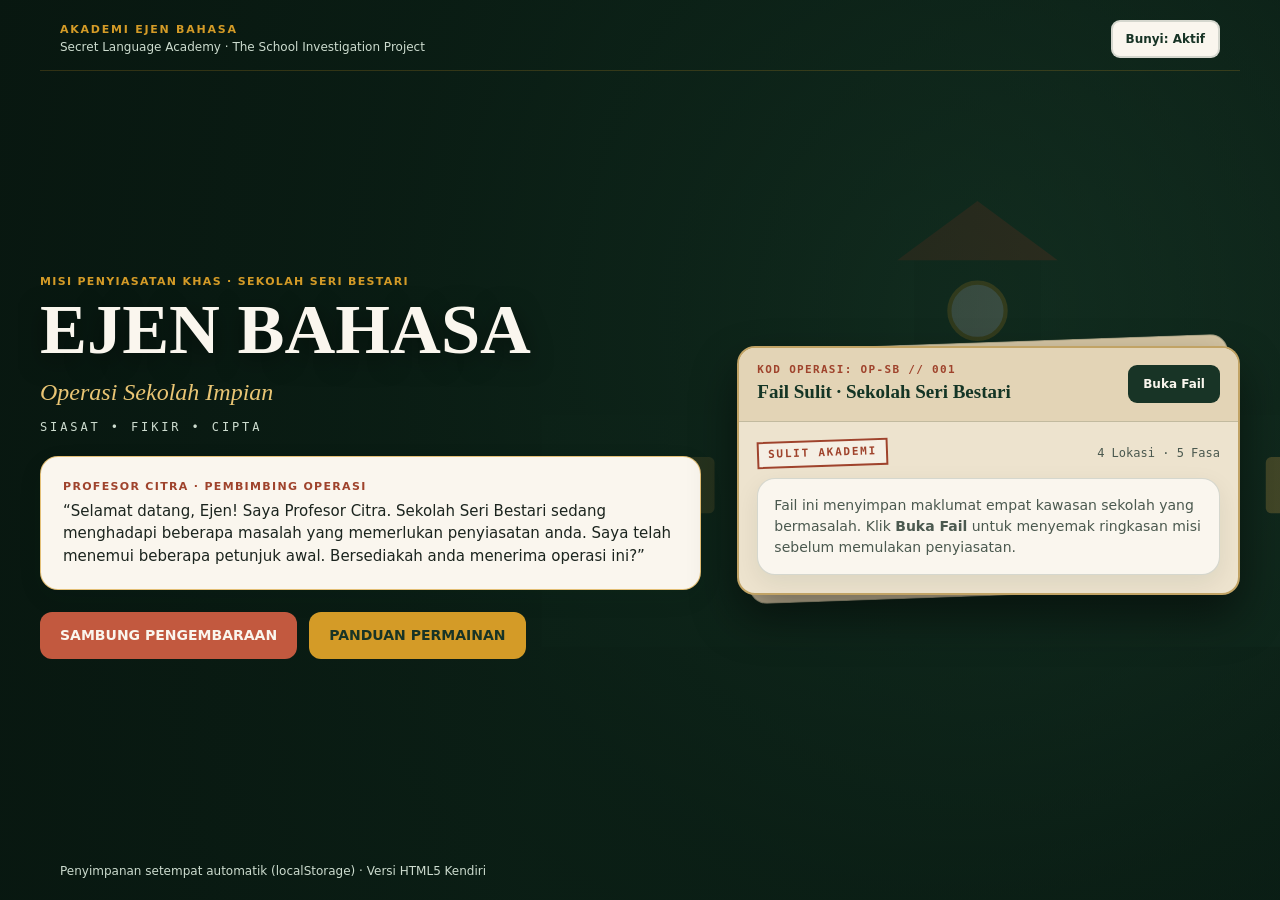
<file: EJEN_BAHASA.html>
<!DOCTYPE html>
<html lang="ms">
<head>
  <meta charset="UTF-8" />
  <meta name="viewport" content="width=device-width, initial-scale=1.0" />
  <title>Ejen Bahasa: Operasi Sekolah Impian</title>
  <style>
    :root {
      --forest-deep: #183426;
      --forest-mid: #234936;
      --forest-soft: #2f5e47;
      --ivory: #faf6ee;
      --cream: #f2ead8;
      --kraft: #e5d8bd;
      --mustard: #d49b27;
      --mustard-deep: #a97612;
      --sage: #6f8f78;
      --sage-light: #cddccf;
      --terracotta: #c2593f;
      --terracotta-deep: #9f432c;
      --ink: #1b241e;
      --ink-muted: #4b594f;
      --line: rgba(24, 52, 38, 0.16);
    }
    * { box-sizing: border-box; }
    html, body {
      margin: 0;
      padding: 0;
      font-family: 'Segoe UI', system-ui, -apple-system, sans-serif;
      color: var(--ink);
      background-color: var(--ivory);
      background-image:
        radial-gradient(rgba(27, 59, 43, 0.04) 1px, transparent 0),
        radial-gradient(rgba(194, 89, 63, 0.03) 1px, transparent 0);
      background-size: 28px 28px;
      background-position: 0 0, 14px 14px;
      line-height: 1.5;
    }
    h1, h2, h3, .font-display {
      font-family: Georgia, 'Times New Roman', serif;
      margin: 0;
    }
    .mono {
      font-family: ui-monospace, SFMono-Regular, Menlo, monospace;
      font-variant-numeric: tabular-nums;
    }
    button, input, textarea, select {
      font: inherit;
    }
    button {
      cursor: pointer;
    }
    button:focus-visible, input:focus-visible, textarea:focus-visible, select:focus-visible {
      outline: 3px solid var(--mustard);
      outline-offset: 2px;
    }
    .hidden { display: none !important; }
    .container { width: 100%; max-width: 1200px; margin: 0 auto; padding: 0 20px; }

    /* Buttons */
    .btn {
      display: inline-flex;
      align-items: center;
      justify-content: center;
      gap: 8px;
      padding: 11px 18px;
      border-radius: 12px;
      border: 2px solid transparent;
      font-weight: 600;
      font-size: 14px;
      text-decoration: none;
      transition: transform 0.12s ease, background-color 0.15s ease;
      white-space: nowrap;
    }
    .btn:active { transform: scale(0.98); }
    .btn-primary { background: var(--terracotta); color: var(--ivory); }
    .btn-primary:hover { background: var(--terracotta-deep); }
    .btn-forest { background: var(--forest-deep); color: var(--ivory); }
    .btn-forest:hover { background: var(--forest-mid); }
    .btn-gold { background: var(--mustard); color: var(--forest-deep); }
    .btn-gold:hover { background: var(--mustard-deep); color: var(--ivory); }
    .btn-outline { background: var(--ivory); color: var(--forest-deep); border-color: var(--line); }
    .btn-outline:hover { background: var(--cream); border-color: var(--forest-deep); }
    .btn-sm { padding: 8px 13px; font-size: 12px; border-radius: 9px; }

    /* Landing */
    .landing-hero {
      min-height: 100vh;
      background: radial-gradient(circle at 75% 35%, #1d4430 0%, #0d2419 52%, #081710 100%);
      color: var(--ivory);
      display: flex;
      flex-direction: column;
      justify-content: space-between;
      padding: 20px 0;
      position: relative;
      overflow: hidden;
    }
    .landing-backdrop-svg {
      position: absolute;
      inset: 0;
      width: 100%;
      height: 100%;
      opacity: 0.42;
      pointer-events: none;
    }
    .landing-scrim {
      position: absolute;
      inset: 0;
      background: linear-gradient(96deg, rgba(8, 23, 16, 0.94) 0%, rgba(10, 29, 20, 0.78) 45%, rgba(8, 23, 16, 0.4) 100%);
      pointer-events: none;
    }
    .landing-grid {
      position: relative;
      z-index: 2;
      display: grid;
      grid-template-columns: 1.25fr 0.95fr;
      gap: 36px;
      align-items: center;
      padding: 28px 0;
    }
    .dossier-stack {
      position: relative;
      padding-top: 8px;
    }
    .dossier-sheet-back {
      position: absolute;
      inset: 4px 8px 0 8px;
      background: #d7c7a5;
      border: 1px solid rgba(24, 52, 38, 0.25);
      border-radius: 18px;
      transform: rotate(-2deg);
    }
    .dossier-cover {
      position: relative;
      background: #ede3ce;
      color: var(--ink);
      border-radius: 18px;
      border: 2px solid rgba(179, 142, 66, 0.75);
      box-shadow: 0 22px 46px rgba(0, 0, 0, 0.48);
      overflow: hidden;
    }
    .stamp-sulit {
      display: inline-block;
      font-family: ui-monospace, monospace;
      font-size: 11px;
      font-weight: 700;
      letter-spacing: 0.16em;
      color: var(--terracotta-deep);
      border: 2px solid var(--terracotta-deep);
      padding: 3px 9px;
      transform: rotate(-2deg);
      background: rgba(250, 246, 238, 0.7);
    }
    @media (max-width: 900px) {
      .landing-grid { grid-template-columns: 1fr; }
    }
    .card {
      background: var(--ivory);
      color: var(--ink);
      border-radius: 18px;
      border: 1px solid var(--line);
      padding: 22px;
      box-shadow: 0 8px 24px rgba(18, 40, 29, 0.08);
    }
    .card-cream {
      background: var(--cream);
      color: var(--ink);
      border-radius: 16px;
      border: 1px solid var(--line);
      padding: 18px;
    }
    .card-forest {
      background: var(--forest-deep);
      color: var(--ivory);
      border-radius: 18px;
      border: 2px solid rgba(212, 155, 39, 0.55);
      padding: 24px;
    }
    .kicker {
      font-size: 11px;
      font-weight: 700;
      text-transform: uppercase;
      letter-spacing: 0.12em;
      color: var(--terracotta-deep);
      margin: 0 0 4px 0;
    }
    .kicker-gold { color: var(--mustard); }

    /* HUD Header */
    .hud-header {
      position: sticky;
      top: 0;
      z-index: 40;
      background: var(--forest-deep);
      color: var(--ivory);
      border-bottom: 2px solid rgba(212, 155, 39, 0.5);
      padding: 10px 0;
    }
    .hud-inner {
      display: flex;
      flex-wrap: wrap;
      align-items: center;
      justify-content: space-between;
      gap: 12px;
    }
    .grid-2 { display: grid; grid-template-columns: repeat(2, minmax(0, 1fr)); gap: 16px; }
    .grid-split { display: grid; grid-template-columns: 1.3fr 0.9fr; gap: 22px; align-items: start; }
    .grid-builder { display: grid; grid-template-columns: 260px 1fr 310px; gap: 18px; align-items: start; }
    @media (max-width: 1024px) {
      .grid-builder { grid-template-columns: 1fr; }
    }
    @media (max-width: 800px) {
      .grid-2, .grid-split { grid-template-columns: 1fr; }
    }

    input[type="text"], textarea, select {
      width: 100%;
      padding: 11px 14px;
      border-radius: 11px;
      border: 2px solid rgba(24, 52, 38, 0.22);
      background: #ffffff;
      color: var(--ink);
      font-size: 14px;
    }
    input[type="text"]:focus, textarea:focus, select:focus {
      border-color: var(--forest-deep);
      outline: none;
    }
    .alert-error {
      padding: 11px 14px;
      border-radius: 11px;
      background: rgba(194, 89, 63, 0.12);
      border: 1px solid var(--terracotta);
      color: var(--terracotta-deep);
      font-size: 13px;
      font-weight: 600;
    }
    .alert-ok {
      padding: 11px 14px;
      border-radius: 11px;
      background: #edf5ef;
      border: 1px solid var(--forest-mid);
      color: var(--forest-mid);
      font-size: 13px;
      font-weight: 600;
    }

    /* Interactive Scene */
    .scene-wrap {
      position: relative;
      width: 100%;
      aspect-ratio: 5 / 3;
      border-radius: 14px;
      overflow: hidden;
      border: 2px solid rgba(24, 52, 38, 0.25);
      background: var(--kraft);
    }
    .hotspot-btn {
      position: absolute;
      transform: translate(-50%, -50%);
      width: 44px;
      height: 44px;
      border-radius: 999px;
      border: 2px solid var(--forest-deep);
      background: rgba(250, 246, 238, 0.92);
      color: var(--forest-deep);
      font-weight: 700;
      font-size: 15px;
      display: flex;
      align-items: center;
      justify-content: center;
      box-shadow: 0 4px 12px rgba(0, 0, 0, 0.2);
    }
    .hotspot-btn.found {
      background: var(--forest-mid);
      color: var(--ivory);
      border-color: var(--mustard);
    }
    .hotspot-btn.spotlight {
      background: var(--terracotta);
      color: var(--ivory);
      border-color: var(--ivory);
      animation: beaconPulse 1.4s ease-in-out infinite;
    }
    @keyframes beaconPulse {
      0%, 100% { box-shadow: 0 0 0 0 rgba(194, 89, 63, 0.7); }
      50% { box-shadow: 0 0 0 12px rgba(194, 89, 63, 0); }
    }

    /* Blueprint Builder Grid */
    .blueprint-box {
      background-color: #163326;
      background-image:
        linear-gradient(to right, rgba(205, 220, 207, 0.1) 1px, transparent 1px),
        linear-gradient(to bottom, rgba(205, 220, 207, 0.1) 1px, transparent 1px);
      background-size: 26px 26px;
      border-radius: 16px;
      border: 2px solid var(--forest-deep);
      padding: 16px;
      color: var(--ivory);
    }
    .builder-grid {
      display: grid;
      grid-template-columns: repeat(8, minmax(0, 1fr));
      gap: 6px;
    }
    .grid-cell {
      aspect-ratio: 1 / 1;
      border-radius: 8px;
      border: 1px solid rgba(250, 246, 238, 0.18);
      background: rgba(29, 62, 46, 0.65);
      color: var(--ink);
      display: flex;
      flex-direction: column;
      align-items: center;
      justify-content: center;
      font-size: 10px;
      font-weight: 700;
      padding: 2px;
      position: relative;
    }
    .grid-cell.occupied {
      background: var(--cream);
      border-color: var(--ivory);
    }
    .grid-cell.selected {
      background: var(--ivory);
      border: 2px solid var(--mustard);
    }

    /* Modal & Toast */
    .modal-backdrop {
      position: fixed;
      inset: 0;
      z-index: 60;
      background: rgba(18, 40, 29, 0.8);
      display: flex;
      align-items: center;
      justify-content: center;
      padding: 16px;
    }
    .modal-panel {
      background: var(--ivory);
      color: var(--ink);
      border-radius: 18px;
      border: 2px solid var(--forest-deep);
      max-width: 760px;
      width: 100%;
      max-height: 88vh;
      overflow-y: auto;
      padding: 24px;
    }
    .toast {
      position: fixed;
      bottom: 20px;
      right: 20px;
      z-index: 70;
      background: var(--forest-deep);
      color: var(--ivory);
      border: 2px solid var(--mustard);
      border-radius: 12px;
      padding: 12px 18px;
      font-size: 13px;
      font-weight: 600;
      box-shadow: 0 12px 28px rgba(0, 0, 0, 0.28);
    }

    @media (prefers-reduced-motion: reduce) {
      *, *::before, *::after {
        animation-duration: 0.01ms !important;
        transition-duration: 0.01ms !important;
      }
    }
    @media print {
      .no-print { display: none !important; }
      body { background: #ffffff !important; }
    }
  </style>
</head>
<body>
  <div id="app"></div>
  <div id="toast" class="toast hidden" role="status" aria-live="polite"></div>

  <script>
    (function () {
      'use strict';

      var STORAGE_KEY = 'ejen_bahasa_standalone_v1';

      var LOCATIONS = [
        {
          id: 'kantin',
          name: 'Kantin Ceria',
          zone: 'Zon Utara · Blok Makan',
          briefing: 'Kantin kelihatan sesak selepas waktu rehat. Perhatikan lantai, meja makan dan tong sampah.',
          hints: [
            'Tahap 1 (Umum): Lihat kawasan sekitar tempat murid makan dan membuang bungkusan makanan.',
            'Tahap 2 (Khusus): Periksa lantai bawah meja, permukaan meja makan dan tong sampah di penjuru kanan.',
            'Tahap 3 (Sorotan Visual): Lingkaran merah berdenyut menunjukkan objek yang belum diperiksa.'
          ],
          clues: [
            { id: 'kantin_sampah', label: 'Sampah Bertaburan di Lantai', summary: 'Bungkusan plastik dan tisu makanan bertaburan di lantai kantin.', reaction: 'Pemerhatian tajam! Lantai yang kotor mengundang serangga perosak.', x: 28, y: 76 },
            { id: 'kantin_meja', label: 'Sisa Makanan di Atas Meja', summary: 'Pinggan, cawan dan sisa makanan ditinggalkan di atas meja.', reaction: 'Tepat sekali. Sisa makanan di meja menyukarkan murid lain untuk makan.', x: 52, y: 54 },
            { id: 'kantin_tong', label: 'Tong Sampah Penuh Melimpah', summary: 'Tong sampah kecil tidak mencukupi dan telah penuh melimpah keluar.', reaction: 'Petunjuk penting! Tong sampah yang terhad menyebabkan sampah sukar dibuang.', x: 83, y: 62 }
          ]
        },
        {
          id: 'kelas',
          name: 'Kelas Harmoni',
          zone: 'Zon Barat · Blok Akademik',
          briefing: 'Teliti susunan meja, papan sudut pembelajaran dan rak bahan bacaan di dalam kelas.',
          hints: [
            'Tahap 1 (Umum): Imbas susunan ruang belajar murid serta dinding dan rak di bahagian belakang kelas.',
            'Tahap 2 (Khusus): Perhatikan barisan meja dan kerusi, papan sudut pembelajaran dan rak bahan bantu belajar.',
            'Tahap 3 (Sorotan Visual): Sorotan visual telah diaktifkan pada objek bermasalah.'
          ],
          clues: [
            { id: 'kelas_meja', label: 'Meja & Kerusi Tidak Tersusun', summary: 'Meja dan kerusi berselerak serta menghalang laluan kelas.', reaction: 'Bagus! Susunan yang tidak teratur mengganggu pergerakan dan fokus belajar.', x: 34, y: 69 },
            { id: 'kelas_sudut', label: 'Sudut Pembelajaran Kurang Menarik', summary: 'Papan sudut pembelajaran kosong dan tiada bahan visual terkini.', reaction: 'Benar sekali. Sudut pembelajaran yang ceria merangsang minat murid.', x: 70, y: 34 },
            { id: 'kelas_bahan', label: 'Bahan Pembelajaran Bersepah', summary: 'Buku latihan dan alat bantu belajar bertimbun tanpa label di rak.', reaction: 'Catatan baik! Bahan yang tersusun memudahkan aktiviti pembelajaran.', x: 84, y: 68 }
          ]
        },
        {
          id: 'perpustakaan',
          name: 'Perpustakaan Ilmu',
          zone: 'Zon Timur · Gedung Ilmu',
          briefing: 'Suasana perpustakaan kelihatan tidak terurus. Periksa rak buku dan ruang membaca.',
          hints: [
            'Tahap 1 (Umum): Perhatikan bagaimana buku disimpan dan bagaimana ruang membaca disediakan.',
            'Tahap 2 (Khusus): Semak susunan buku pada rak utama, meja bacaan dan sudut santai berkarpet.',
            'Tahap 3 (Sorotan Visual): Ikuti penanda berdenyut untuk baki petunjuk di perpustakaan.'
          ],
          clues: [
            { id: 'perpus_buku', label: 'Buku Tidak Mengikut Kategori', summary: 'Buku cerita, rujukan dan majalah bercampur aduk tanpa label kategori.', reaction: 'Tepat! Buku tanpa kategori menyukarkan murid mencari bahan bacaan.', x: 25, y: 40 },
            { id: 'perpus_selesa', label: 'Ruang Membaca Kurang Selesa', summary: 'Kerusi keras, meja sempit dan pencahayaan sudut membaca malap.', reaction: 'Pemerhatian teliti! Keselesaan tempat duduk penting untuk pembaca.', x: 56, y: 62 },
            { id: 'perpus_sudut', label: 'Sudut Bacaan Tidak Dimanfaatkan', summary: 'Ruang bacaan berkarpet dipenuhi kotak lama dan tidak digunakan.', reaction: 'Betul! Sudut bacaan yang lapang dapat memupuk minat membaca.', x: 82, y: 68 }
          ]
        },
        {
          id: 'taman',
          name: 'Taman Rekreasi',
          zone: 'Zon Selatan · Laman Hijau',
          briefing: 'Periksa keadaan tumbuhan, keceriaan laman dan kemudahan tempat duduk untuk murid.',
          hints: [
            'Tahap 1 (Umum): Tinjau keadaan pokok bunga, suasana keseluruhan laman dan kemudahan berehat.',
            'Tahap 2 (Khusus): Perhatikan batas tumbuhan yang layu, papan info laman dan ruang teduh tanpa bangku.',
            'Tahap 3 (Sorotan Visual): Gunakan sorotan pada lokasi taman untuk mengesan baki petunjuk.'
          ],
          clues: [
            { id: 'taman_tumbuhan', label: 'Tumbuhan Layu & Kurang Dijaga', summary: 'Batas pokok bunga kering dan ditumbuhi rumput liar.', reaction: 'Bagus! Tumbuhan yang subur menceriakan suasana dan mendidik sikap prihatin.', x: 25, y: 67 },
            { id: 'taman_kawasan', label: 'Kawasan Rekreasi Kurang Menarik', summary: 'Laman suram dan tiada papan informasi taman herba.', reaction: 'Pemerhatian bernas! Laman yang menarik boleh menjadi ruang belajar luar.', x: 52, y: 46 },
            { id: 'taman_duduk', label: 'Kekurangan Tempat Duduk', summary: 'Tiada bangku di bawah teduhan pokok untuk murid berehat.', reaction: 'Tepat sekali! Bangku membolehkan murid berehat dan membaca dengan selesa.', x: 80, y: 66 }
          ]
        }
      ];

      var LOGIC_CHALLENGES = [
        {
          id: 'logic_kantin',
          title: 'Kes 1 · Kebersihan Kantin Ceria',
          opinion: 'Pada pendapat saya, pihak sekolah perlu menyediakan lebih banyak tong sampah di kantin.',
          options: [
            { id: 'A', text: 'Murid dapat membuang sampah dengan mudah dan persekitaran menjadi lebih bersih.', ok: true, exp: 'Tepat! Pilihan A menerangkan kesan langsung dan manfaat daripada cadangan menambah tong sampah.' },
            { id: 'B', text: 'Kantin merupakan tempat murid membeli makanan.', ok: false, exp: 'Pilihan B hanya menyatakan fakta umum tentang kantin, bukan alasan menyokong pendapat.' }
          ]
        },
        {
          id: 'logic_kelas',
          title: 'Kes 2 · Susunan & Sudut Kelas Harmoni',
          opinion: 'Pada pendapat saya, susunan meja di Kelas Harmoni wajar dikemaskan dan sudut pembelajaran perlu diceriakan.',
          options: [
            { id: 'A', text: 'Kelas Harmoni mempunyai tingkap kaca dan pintu kayu.', ok: false, exp: 'Pilihan A sekadar huraian fizikal bilik darjah dan tidak menyokong pendapat.' },
            { id: 'B', text: 'Ruang yang kemas dan ceria melancarkan pergerakan serta meningkatkan tumpuan murid.', ok: true, exp: 'Syabas! Pilihan B menghubungkan perubahan ruang dengan kesannya kepada pembelajaran murid.' }
          ]
        },
        {
          id: 'logic_taman',
          title: 'Kes 3 · Laman Taman Rekreasi',
          opinion: 'Pada pendapat saya, kita wajar menanam semula pokok bunga dan menambah bangku di Taman Rekreasi.',
          options: [
            { id: 'A', text: 'Taman yang hijau dan berbangku membolehkan murid berehat dengan selesa sambil menghargai alam.', ok: true, exp: 'Cemerlang! Pilihan A ialah alasan relevan yang menyokong tujuan penambahbaikan taman.' },
            { id: 'B', text: 'Rumput dan daun pokok berwarna hijau pada waktu siang.', ok: false, exp: 'Pilihan B hanya menyebut warna tumbuhan, tidak menyokong cadangan menaik taraf taman.' }
          ]
        }
      ];

      var ASSETS = [
        { id: 'kantin', name: 'Kantin', short: 'KAN' },
        { id: 'bilik_darjah', name: 'Bilik Darjah', short: 'KLS' },
        { id: 'perpustakaan', name: 'Perpustakaan', short: 'PRP' },
        { id: 'taman_herba', name: 'Taman Herba', short: 'HRB' },
        { id: 'taman_permainan', name: 'Taman Permainan', short: 'PRM' },
        { id: 'padang', name: 'Padang', short: 'PDG' },
        { id: 'tong_sampah', name: 'Tong Sampah', short: 'TONG' },
        { id: 'cuci_tangan', name: 'Tempat Cuci Tangan', short: 'CUCI' },
        { id: 'bangku', name: 'Bangku', short: 'BNG' },
        { id: 'pokok', name: 'Pokok', short: 'PKK' },
        { id: 'bunga', name: 'Bunga', short: 'BNG2' },
        { id: 'laluan', name: 'Laluan Pejalan Kaki', short: 'LAL' }
      ];

      var BADGES = [
        { id: 'mata_helang', name: 'Mata Helang', desc: 'Menyiasat keempat-empat lokasi.' },
        { id: 'penganalisis_kes', name: 'Penganalisis Kes', desc: 'Menulis ayat pendapat dalam Fasa 2.' },
        { id: 'ahli_logik', name: 'Ahli Logik', desc: 'Menguasai Makmal Bukti Fasa 3.' },
        { id: 'pereka_bestari', name: 'Pereka Bestari', desc: 'Menyiapkan Pelan Studio Arkitek.' },
        { id: 'arkitek_impian', name: 'Arkitek Sekolah Impian', desc: 'Menyiapkan Laporan Sekolah Impian.' }
      ];

      function defaultState() {
        return {
          profile: null,
          xp: 0,
          milestones: [],
          soundEnabled: true,
          investigations: {
            kantin: { clues: [], hint: 0, notes: '', proposal: '', completed: false },
            kelas: { clues: [], hint: 0, notes: '', proposal: '', completed: false },
            perpustakaan: { clues: [], hint: 0, notes: '', proposal: '', completed: false },
            taman: { clues: [], hint: 0, notes: '', proposal: '', completed: false }
          },
          selectedEvidence: [],
          opinions: {
            kantin: { opinion: '', reason: '' },
            kelas: { opinion: '', reason: '' },
            perpustakaan: { opinion: '', reason: '' },
            taman: { opinion: '', reason: '' }
          },
          logicAnswers: {},
          builderPlan: [
            { uid: 'b1', assetId: 'kantin', row: 0, col: 1, action: 'ubah_suai', locId: 'kantin', justification: '' },
            { uid: 'b2', assetId: 'bilik_darjah', row: 0, col: 5, action: 'ubah_suai', locId: 'kelas', justification: '' },
            { uid: 'b3', assetId: 'taman_herba', row: 3, col: 1, action: 'ubah_suai', locId: 'taman', justification: '' },
            { uid: 'b4', assetId: 'perpustakaan', row: 3, col: 5, action: 'ubah_suai', locId: 'perpustakaan', justification: '' }
          ],
          builderSaved: false,
          finalReport: '',
          finalReportSaved: false
        };
      }

      function loadState() {
        try {
          var raw = localStorage.getItem(STORAGE_KEY);
          if (!raw) return defaultState();
          var parsed = JSON.parse(raw);
          var base = defaultState();
          return Object.assign(base, parsed);
        } catch (e) {
          return defaultState();
        }
      }

      var state = loadState();
      var ui = {
        screen: state.profile ? 'title' : 'title',
        dossierOpen: false,
        guideOpen: false,
        evidenceModal: false,
        decisionModal: false,
        activeLocId: 'kantin',
        activeClueId: null,
        activeAssetId: null,
        movingUid: null,
        selectedUid: state.builderPlan[0] ? state.builderPlan[0].uid : null,
        previewReport: state.finalReportSaved,
        errorMsg: '',
        okMsg: '',
        confirmReset: false
      };

      var audioCtx = null;
      function beep(freq, dur) {
        if (!state.soundEnabled) return;
        try {
          var Ctx = window.AudioContext || window.webkitAudioContext;
          if (!Ctx) return;
          if (!audioCtx) audioCtx = new Ctx();
          if (audioCtx.state === 'suspended') audioCtx.resume();
          var osc = audioCtx.createOscillator();
          var g = audioCtx.createGain();
          osc.type = 'triangle';
          osc.frequency.value = freq;
          g.gain.setValueAtTime(0.05, audioCtx.currentTime);
          g.gain.exponentialRampToValueAtTime(0.0001, audioCtx.currentTime + dur);
          osc.connect(g);
          g.connect(audioCtx.destination);
          osc.start();
          osc.stop(audioCtx.currentTime + dur);
        } catch (e) {}
      }

      function saveState() {
        try {
          localStorage.setItem(STORAGE_KEY, JSON.stringify(state));
        } catch (e) {}
      }

      function showToast(msg) {
        var el = document.getElementById('toast');
        el.textContent = msg;
        el.classList.remove('hidden');
        setTimeout(function () { el.classList.add('hidden'); }, 3000);
      }

      function awardXp(key, amount) {
        if (state.milestones.indexOf(key) !== -1) return 0;
        state.milestones.push(key);
        state.xp += amount;
        return amount;
      }

      function getRank() {
        if (state.finalReportSaved || state.xp >= 1000) return 'Arkitek Sekolah Impian';
        if (state.xp >= 600) return 'Ejen Pakar';
        if (state.xp >= 250) return 'Ejen Penyiasat';
        return 'Ejen Pelatih';
      }

      function phase1Done() {
        return LOCATIONS.every(function (l) { return state.investigations[l.id].completed; });
      }
      function phase2Done() {
        return state.selectedEvidence.length >= 2 &&
          state.selectedEvidence.length <= 3 &&
          state.selectedEvidence.every(function (id) {
            return (state.opinions[id].opinion || '').trim().length >= 10;
          });
      }
      function logicDone() {
        return LOGIC_CHALLENGES.every(function (ch) {
          var ans = state.logicAnswers[ch.id];
          return ch.options.some(function (o) { return o.id === ans && o.ok; });
        });
      }
      function phase3Done() {
        return phase2Done() && logicDone() && state.selectedEvidence.every(function (id) {
          return (state.opinions[id].reason || '').trim().length >= 10;
        });
      }
      function justifiedCount() {
        return state.builderPlan.filter(function (p) {
          return (p.justification || '').trim().length >= 8;
        }).length;
      }
      function phase4Done() {
        return state.builderSaved && justifiedCount() >= 2;
      }
      function earnedBadges() {
        var list = [];
        if (phase1Done()) list.push('mata_helang');
        if (phase2Done()) list.push('penganalisis_kes');
        if (phase3Done()) list.push('ahli_logik');
        if (phase4Done()) list.push('pereka_bestari');
        if (state.finalReportSaved) list.push('arkitek_impian');
        return list;
      }
      function countSentences(txt) {
        var c = (txt || '').trim();
        if (!c) return 0;
        return c.split(/[.!?]+/).map(function (s) { return s.trim(); }).filter(function (s) { return s.length >= 3; }).length;
      }

      function esc(str) {
        return String(str || '')
          .replace(/&/g, '&amp;')
          .replace(/</g, '&lt;')
          .replace(/>/g, '&gt;')
          .replace(/"/g, '&quot;');
      }

      function sceneSvg(locId) {
        if (locId === 'kantin') {
          return '<svg viewBox="0 0 800 480" width="100%" height="100%">' +
            '<rect width="800" height="310" fill="#EFE4CC"/><rect y="310" width="800" height="170" fill="#D9C8A9"/>' +
            '<rect x="45" y="75" width="310" height="165" rx="6" fill="#234936" stroke="#183426" stroke-width="3"/>' +
            '<rect x="65" y="95" width="270" height="78" fill="#FAF6EE"/><text x="200" y="138" text-anchor="middle" fill="#183426" font-size="18" font-weight="bold">KAUNTER KANTIN CERIA</text>' +
            '<rect x="280" y="255" width="250" height="18" rx="4" fill="#B87D14" stroke="#183426" stroke-width="2"/>' +
            '<rect x="330" y="240" width="52" height="14" fill="#FAF6EE" stroke="#183426" stroke-width="1.5"/>' +
            '<polygon points="160,360 190,348 205,372 170,378" fill="#FAF6EE" stroke="#183426" stroke-width="1.5"/>' +
            '<polygon points="220,375 245,365 256,388 228,392" fill="#C2593F" stroke="#183426" stroke-width="1.5"/>' +
            '<rect x="635" y="275" width="66" height="95" rx="6" fill="#2F5E47" stroke="#183426" stroke-width="3"/>' +
            '<circle cx="655" cy="264" r="14" fill="#FAF6EE" stroke="#183426" stroke-width="2"/>' +
            '<circle cx="678" cy="260" r="15" fill="#C2593F" stroke="#183426" stroke-width="2"/>' +
            '</svg>';
        }
        if (locId === 'kelas') {
          return '<svg viewBox="0 0 800 480" width="100%" height="100%">' +
            '<rect width="800" height="310" fill="#F2EAD8"/><rect y="310" width="800" height="170" fill="#D2BE9B"/>' +
            '<rect x="60" y="55" width="320" height="140" rx="6" fill="#183426" stroke="#7D4E32" stroke-width="8"/>' +
            '<text x="220" y="130" text-anchor="middle" fill="#FAF6EE" font-size="20" font-weight="bold">KELAS HARMONI</text>' +
            '<rect x="465" y="58" width="230" height="160" fill="#DFD4BC" stroke="#7D4E32" stroke-width="6"/>' +
            '<text x="580" y="92" text-anchor="middle" fill="#4B594F" font-size="13" font-weight="bold">SUDUT PEMBELAJARAN</text>' +
            '<rect x="115" y="295" width="95" height="40" transform="rotate(-12 115 295)" fill="#B87D14" stroke="#183426" stroke-width="2"/>' +
            '<rect x="255" y="305" width="95" height="40" transform="rotate(14 255 305)" fill="#D49B27" stroke="#183426" stroke-width="2"/>' +
            '<rect x="605" y="240" width="140" height="165" fill="#8C5A3C" stroke="#183426" stroke-width="3"/>' +
            '<rect x="620" y="265" width="45" height="22" transform="rotate(-12 620 265)" fill="#FAF6EE"/>' +
            '<rect x="675" y="315" width="52" height="22" transform="rotate(9 675 315)" fill="#C2593F"/>' +
            '</svg>';
        }
        if (locId === 'perpustakaan') {
          return '<svg viewBox="0 0 800 480" width="100%" height="100%">' +
            '<rect width="800" height="315" fill="#E8DFCB"/><rect y="315" width="800" height="165" fill="#B69974"/>' +
            '<rect x="55" y="65" width="250" height="275" rx="5" fill="#6E472D" stroke="#183426" stroke-width="3"/>' +
            '<rect x="75" y="90" width="210" height="50" fill="#462C1B"/>' +
            '<rect x="85" y="96" width="18" height="38" fill="#C2593F"/>' +
            '<rect x="120" y="102" width="42" height="16" fill="#D49B27"/>' +
            '<rect x="370" y="245" width="160" height="16" fill="#8C5A3C" stroke="#183426" stroke-width="2"/>' +
            '<rect x="385" y="290" width="42" height="10" fill="#A67652" stroke="#183426" stroke-width="2"/>' +
            '<rect x="605" y="285" width="75" height="65" fill="#C9A875" stroke="#183426" stroke-width="2"/>' +
            '<text x="642" y="322" text-anchor="middle" fill="#183426" font-size="11" font-weight="bold">KOTAK LAMA</text>' +
            '</svg>';
        }
        return '<svg viewBox="0 0 800 480" width="100%" height="100%">' +
          '<rect width="800" height="270" fill="#DDE7DE"/><rect y="270" width="800" height="210" fill="#9EB398"/>' +
          '<rect x="75" y="310" width="210" height="55" rx="6" fill="#7D5C43" stroke="#183426" stroke-width="2"/>' +
          '<path d="M115 310 C115 282 92 280 86 292" stroke="#8F7A48" stroke-width="4" fill="none"/>' +
          '<rect x="410" y="185" width="95" height="58" rx="4" fill="#E5D8BD" stroke="#5D3A24" stroke-width="3"/>' +
          '<rect x="570" y="330" width="140" height="44" rx="6" fill="#FAF6EE" fill-opacity="0.5" stroke="#C2593F" stroke-width="2.5" stroke-dasharray="6 4"/>' +
          '<text x="640" y="357" text-anchor="middle" fill="#9F432C" font-size="12" font-weight="bold">TIADA BANGKU</text>' +
          '</svg>';
      }

      function renderHud() {
        var rank = getRank();
        var badges = earnedBadges().length;
        return '<header class="hud-header no-print"><div class="container hud-inner">' +
          '<div style="display:flex;align-items:center;gap:12px">' +
          '<button class="btn btn-forest btn-sm" data-nav="hq">' +
          '<strong>' + esc(state.profile.name) + '</strong> · ' + esc(state.profile.className) + ' · ' + esc(rank) +
          '</button></div>' +
          '<div style="display:flex;align-items:center;gap:16px;font-size:13px">' +
          '<span class="mono"><strong>' + state.xp + '</strong> XP</span>' +
          '<span class="mono"><strong>' + badges + '/5</strong> Lencana</span></div>' +
          '<div style="display:flex;flex-wrap:wrap;gap:8px">' +
          (ui.screen !== 'hq' ? '<button class="btn btn-outline btn-sm" data-nav="hq">Pusat Operasi</button>' : '') +
          '<button class="btn btn-outline btn-sm" data-action="open-evidence">Fail Bukti</button>' +
          '<button class="btn btn-outline btn-sm" data-action="open-decision">Kad Keputusan</button>' +
          '<button class="btn btn-gold btn-sm" data-action="toggle-sound">' + (state.soundEnabled ? 'Bunyi: Aktif' : 'Bunyi: Senyap') + '</button>' +
          '</div></div></header>';
      }

      function renderLanding() {
        var hasProfile = Boolean(state.profile);
        var schoolSvg = '<svg class="landing-backdrop-svg" viewBox="0 0 1200 640" preserveAspectRatio="xMidYMid slice" aria-hidden="true">' +
          '<g transform="translate(510,165)" fill="#183828">' +
          '<rect x="20" y="130" width="200" height="165"/><rect x="440" y="130" width="200" height="165"/>' +
          '<rect x="210" y="95" width="240" height="200"/><rect x="285" y="18" width="90" height="90"/>' +
          '<polygon points="273,20 330,-22 387,20" fill="#9F432C"/><circle cx="330" cy="56" r="20" fill="#FAF6EE" stroke="#D49B27" stroke-width="3"/>' +
          '<rect x="55" y="160" width="28" height="40" rx="4" fill="#E8B857"/><rect x="115" y="160" width="28" height="40" rx="4" fill="#E8B857"/>' +
          '<rect x="475" y="160" width="28" height="40" rx="4" fill="#E8B857"/><rect x="535" y="160" width="28" height="40" rx="4" fill="#E8B857"/>' +
          '<rect x="245" y="135" width="30" height="46" rx="15" fill="#F2CA6B"/><rect x="385" y="135" width="30" height="46" rx="15" fill="#F2CA6B"/>' +
          '</g></svg>';

        return '<div class="landing-hero">' + schoolSvg + '<div class="landing-scrim"></div>' +
          '<div class="container" style="position:relative;z-index:2;display:flex;justify-content:space-between;align-items:center;border-bottom:1px solid rgba(212,155,39,0.2);padding-bottom:12px">' +
          '<div><p class="kicker kicker-gold" style="margin:0;letter-spacing:0.16em">Akademi Ejen Bahasa</p><p style="margin:0;font-size:12px;color:#CDDCCF">Secret Language Academy · The School Investigation Project</p></div>' +
          '<button class="btn btn-outline btn-sm" data-action="toggle-sound">' + (state.soundEnabled ? 'Bunyi: Aktif' : 'Bunyi: Senyap') + '</button></div>' +
          '<div class="container landing-grid">' +
          '<div>' +
          '<p class="kicker kicker-gold">Misi Penyiasatan Khas · Sekolah Seri Bestari</p>' +
          '<h1 style="font-size:clamp(2.8rem,5.5vw,4.4rem);line-height:1.02;margin-bottom:8px;text-shadow:0 6px 24px rgba(0,0,0,0.5)">EJEN BAHASA</h1>' +
          '<p class="font-display" style="font-size:24px;font-style:italic;color:#E9C574;margin:0 0 8px">Operasi Sekolah Impian</p>' +
          '<p class="mono" style="font-size:12px;letter-spacing:0.24em;color:#CDDCCF;margin:0 0 20px">SIASAT • FIKIR • CIPTA</p>' +
          '<div class="card" style="margin-bottom:22px;background:#FAF6EE;border:1px solid rgba(212,155,39,0.6)"><p class="kicker">Profesor Citra · Pembimbing Operasi</p>' +
          '<p style="margin:0;font-size:15px">“Selamat datang, Ejen! Saya Profesor Citra. Sekolah Seri Bestari sedang menghadapi beberapa masalah yang memerlukan penyiasatan anda. Saya telah menemui beberapa petunjuk awal. Bersediakah anda menerima operasi ini?”</p></div>' +
          '<div style="display:flex;flex-wrap:wrap;gap:12px;align-items:center">' +
          '<button class="btn btn-primary" data-nav="' + (hasProfile ? 'hq' : 'profile') + '">SAMBUNG PENGEMBARAAN</button>' +
          '<button class="btn btn-gold" data-action="open-guide">PANDUAN PERMAINAN</button>' +
          (hasProfile ? '<button class="btn btn-forest btn-sm" data-nav="profile">Tukar Ejen (' + esc(state.profile.name) + ')</button>' : '') +
          '</div></div>' +
          '<div class="dossier-stack"><div class="dossier-sheet-back"></div><div class="dossier-cover">' +
          '<div style="display:flex;justify-content:space-between;align-items:center;background:#e3d4b6;border-bottom:1px solid var(--line);padding:14px 18px">' +
          '<div><p class="kicker mono" style="margin:0">Kod Operasi: OP-SB // 001</p><h2 style="font-size:19px;color:#143525">Fail Sulit · Sekolah Seri Bestari</h2></div>' +
          '<button class="btn btn-forest btn-sm" data-action="toggle-dossier">' + (ui.dossierOpen ? 'Tutup Fail' : 'Buka Fail') + '</button></div>' +
          '<div style="padding:18px;display:grid;gap:12px">' +
          '<div style="display:flex;justify-content:space-between;align-items:center"><span class="stamp-sulit">SULIT AKADEMI</span><span class="mono" style="font-size:12px;color:var(--ink-muted)">4 Lokasi · 5 Fasa</span></div>' +
          (!ui.dossierOpen
            ? '<div class="card" style="padding:16px"><p style="margin:0;font-size:14px;color:var(--ink-muted)">Fail ini menyimpan maklumat empat kawasan sekolah yang bermasalah. Klik <strong>Buka Fail</strong> untuk menyemak ringkasan misi sebelum memulakan penyiasatan.</p></div>'
            : '<div class="card" style="padding:16px"><ul style="margin:0;padding-left:18px;font-size:14px"><li><strong>Fasa 1:</strong> Siasat Kantin, Kelas, Perpustakaan & Taman.</li><li><strong>Fasa 2:</strong> Pilih 2–3 bukti dan bina ayat pendapat.</li><li><strong>Fasa 3 & Akhir:</strong> Buktikan teori, reka Pelan Sekolah Impian & tulis laporan.</li></ul></div>') +
          '</div></div></div></div>' +
          '<div class="container" style="position:relative;z-index:2;font-size:12px;color:#CDDCCF">Penyimpanan setempat automatik (localStorage) · Versi HTML5 Kendiri</div></div>';
      }

      function renderProfile() {
        return '<div class="container" style="padding:48px 20px;max-width:680px">' +
          '<div class="card">' +
          '<div style="display:flex;justify-content:space-between;align-items:center;margin-bottom:16px">' +
          '<div><p class="kicker">Pendaftaran Identiti</p><h1 style="font-size:26px">Kad Tugas Ejen</h1></div>' +
          '<button class="btn btn-outline btn-sm" data-nav="title">Kembali</button></div>' +
          '<form id="profile-form" style="display:grid;gap:14px">' +
          '<div><label for="inp-name" style="font-weight:600;font-size:14px">Nama Ejen</label>' +
          '<input id="inp-name" type="text" value="' + esc(state.profile ? state.profile.name : '') + '" placeholder="Contoh: Ejen Amir" /></div>' +
          '<div><label for="inp-class" style="font-weight:600;font-size:14px">Kelas</label>' +
          '<input id="inp-class" type="text" value="' + esc(state.profile ? state.profile.className : '') + '" placeholder="Contoh: 5 Bestari" /></div>' +
          (ui.errorMsg ? '<div class="alert-error">' + esc(ui.errorMsg) + '</div>' : '') +
          '<button type="submit" class="btn btn-primary">Sahkan Identiti</button>' +
          '</form></div></div>';
      }

      function renderHq() {
        var doneLocs = LOCATIONS.filter(function (l) { return state.investigations[l.id].completed; }).length;
        var badges = earnedBadges();
        var nextScreen = !phase1Done() ? 'phase1' : !phase2Done() ? 'phase2' : !phase3Done() ? 'phase3' : !phase4Done() ? 'phase4' : 'phase5';
        return '<div class="container" style="padding:26px 20px;display:grid;gap:22px">' +
          '<section class="card-forest">' +
          '<p class="kicker kicker-gold">Pusat Operasi Ejen · ' + esc(getRank()) + '</p>' +
          '<h1 style="font-size:30px;margin-bottom:8px">Selamat bertugas, ' + esc(state.profile.name) + '!</h1>' +
          '<p style="margin:0 0 16px;color:#CDDCCF">Status Lokasi Selesai: <strong class="mono">' + doneLocs + '/4</strong> · Mata Pengalaman: <strong class="mono">' + state.xp + ' XP</strong></p>' +
          '<div style="display:flex;flex-wrap:wrap;gap:10px">' +
          '<button class="btn btn-primary" data-nav="' + nextScreen + '">Sambung Pengembaraan</button>' +
          '<button class="btn btn-gold" data-action="open-evidence">Fail Bukti Ejen</button>' +
          '<button class="btn btn-outline" data-action="open-decision">Kad Keputusan Ejen</button>' +
          '</div></section>' +
          '<div class="grid-split">' +
          '<section class="card"><p class="kicker">Peta Operasi Sekolah Seri Bestari</p><h2 style="font-size:22px;margin-bottom:14px">Empat Lokasi Penyiasatan</h2>' +
          '<div class="grid-2">' +
          LOCATIONS.map(function (loc) {
            var inv = state.investigations[loc.id];
            return '<button class="card-cream" style="text-align:left;border:2px solid ' + (inv.completed ? 'var(--forest-mid)' : 'var(--line)') + '" data-open-loc="' + loc.id + '">' +
              '<p class="kicker">' + esc(loc.zone) + '</p>' +
              '<h3 style="font-size:18px;margin-bottom:4px">' + esc(loc.name) + '</h3>' +
              '<p style="font-size:12px;color:var(--ink-muted);margin:0 0 8px">' + esc(loc.briefing) + '</p>' +
              '<span class="mono" style="font-size:12px;font-weight:700">' + (inv.completed ? 'Selesai' : 'Petunjuk: ' + inv.clues.length + '/3') + '</span></button>';
          }).join('') +
          '</div></section>' +
          '<section class="card" style="display:grid;gap:12px"><p class="kicker">Laluan Operasi</p><h2 style="font-size:22px">Status Misi</h2>' +
          renderPhaseRow('Fasa 1 · Operasi Jejak Bukti', doneLocs + '/4 lokasi selesai', true, 'phase1') +
          renderPhaseRow('Fasa 2 · Makmal Analisis Kes', phase2Done() ? 'Selesai' : phase1Done() ? 'Terbuka' : 'Terkunci', phase1Done(), 'phase2') +
          renderPhaseRow('Fasa 3 · Buktikan Teori Ejen', phase3Done() ? 'Selesai' : phase2Done() ? 'Terbuka' : 'Terkunci', phase2Done(), 'phase3') +
          renderPhaseRow('Cabaran Akhir · Studio Arkitek', phase4Done() ? 'Selesai' : phase3Done() ? 'Terbuka' : 'Terkunci', phase3Done(), 'phase4') +
          renderPhaseRow('Produk Akhir · Laporan Sekolah Impian', state.finalReportSaved ? 'Selesai' : phase4Done() ? 'Terbuka' : 'Terkunci', phase4Done(), 'phase5') +
          '</section></div>' +
          '<div class="grid-split">' +
          '<section class="card"><p class="kicker">Lencana Pencapaian</p><h2 style="font-size:20px;margin-bottom:12px">Lencana Ejen (' + badges.length + '/5)</h2>' +
          '<div class="grid-2">' +
          BADGES.map(function (b) {
            var got = badges.indexOf(b.id) !== -1;
            return '<div class="card-cream" style="opacity:' + (got ? '1' : '0.55') + ';border:1px solid ' + (got ? 'var(--mustard)' : 'var(--line)') + '">' +
              '<strong>' + esc(b.name) + (got ? ' (Diperoleh)' : '') + '</strong><p style="font-size:12px;margin:4px 0 0;color:var(--ink-muted)">' + esc(b.desc) + '</p></div>';
          }).join('') +
          '</div></section>' +
          '<section class="card-cream" style="display:grid;gap:10px"><p class="kicker">Penyimpanan Setempat</p><h2 style="font-size:20px">Rekod & Tetapan</h2>' +
          '<p style="font-size:12px;color:var(--ink-muted);margin:0">Data disimpan secara automatik pada pelayar ini (localStorage).</p>' +
          '<button class="btn btn-forest btn-sm" data-action="export-json">Eksport Rekod JSON</button>' +
          (!ui.confirmReset
            ? '<button class="btn btn-outline btn-sm" data-action="ask-reset">Tetapkan Semula Permainan</button>'
            : '<div class="alert-error">Padam semua data permainan?<div style="display:flex;gap:8px;margin-top:8px"><button class="btn btn-primary btn-sm" data-action="confirm-reset">Ya, Padam</button><button class="btn btn-outline btn-sm" data-action="cancel-reset">Batal</button></div></div>') +
          '</section></div></div>';
      }

      function renderPhaseRow(title, status, unlocked, screen) {
        return '<div class="card-cream" style="display:flex;justify-content:space-between;align-items:center;gap:10px">' +
          '<div><strong style="font-size:14px">' + esc(title) + '</strong><div style="font-size:12px;color:var(--ink-muted)">' + esc(status) + '</div></div>' +
          (unlocked ? '<button class="btn btn-forest btn-sm" data-nav="' + screen + '">Buka</button>' : '<span style="font-size:12px;color:var(--ink-muted)">Terkunci</span>') +
          '</div>';
      }

      function renderPhase1() {
        var loc = LOCATIONS.filter(function (l) { return l.id === ui.activeLocId; })[0] || LOCATIONS[0];
        var inv = state.investigations[loc.id];
        var activeClue = loc.clues.filter(function (c) { return c.id === ui.activeClueId; })[0];
        return '<div class="container" style="padding:24px 20px;display:grid;gap:18px">' +
          '<div style="display:flex;flex-wrap:wrap;justify-content:space-between;align-items:center;gap:12px">' +
          '<div><button class="btn btn-outline btn-sm" data-nav="hq">Kembali ke Pusat Operasi</button><h1 style="font-size:26px;margin-top:8px">Fasa 1 · Operasi Jejak Bukti</h1></div>' +
          '<div style="display:flex;flex-wrap:wrap;gap:6px">' +
          LOCATIONS.map(function (l) {
            return '<button class="btn btn-sm ' + (l.id === loc.id ? 'btn-forest' : 'btn-outline') + '" data-open-loc="' + l.id + '">' + esc(l.name) + (state.investigations[l.id].completed ? ' ✓' : '') + '</button>';
          }).join('') +
          '</div></div>' +
          '<div class="grid-split">' +
          '<div style="display:grid;gap:16px"><div class="card">' +
          '<p class="kicker">' + esc(loc.zone) + '</p><h2 style="font-size:22px">' + esc(loc.name) + ' (' + inv.clues.length + '/3 Petunjuk)</h2>' +
          '<p style="font-size:13px;color:var(--ink-muted)">' + esc(loc.briefing) + '</p>' +
          '<div class="scene-wrap">' + sceneSvg(loc.id) +
          loc.clues.map(function (c, i) {
            var found = inv.clues.indexOf(c.id) !== -1;
            var spot = inv.hint >= 3 && !found;
            return '<button type="button" class="hotspot-btn ' + (found ? 'found' : '') + ' ' + (spot ? 'spotlight' : '') + '" style="left:' + c.x + '%;top:' + c.y + '%" aria-label="Periksa: ' + esc(c.label) + '" data-clue="' + c.id + '">' + (found ? '✓' : (i + 1)) + '</button>';
          }).join('') +
          '</div></div>' +
          '<div class="card-cream"><div style="display:flex;justify-content:space-between;align-items:center;gap:10px;margin-bottom:8px">' +
          '<strong style="font-size:13px">Bantuan Profesor Citra (' + inv.hint + '/3)</strong>' +
          '<button class="btn btn-gold btn-sm" data-action="hint-next"' + (inv.hint >= 3 ? ' disabled' : '') + '>' + (inv.hint >= 3 ? 'Semua Bantuan Aktif' : 'Minta Petunjuk Tahap ' + (inv.hint + 1)) + '</button></div>' +
          (activeClue ? '<p style="font-size:13px;margin:0 0 8px"><strong>' + esc(activeClue.label) + ':</strong> ' + esc(activeClue.summary) + ' <em>(' + esc(activeClue.reaction) + ')</em></p>' : '') +
          loc.hints.slice(0, inv.hint).map(function (h) { return '<p style="font-size:12px;margin:4px 0;padding:8px;background:#fff;border-radius:8px">' + esc(h) + '</p>'; }).join('') +
          '</div></div>' +
          '<div class="card"><h3 style="font-size:19px;margin-bottom:12px">Catatan & Bukti Lokasi</h3>' +
          '<form id="loc-save-form" style="display:grid;gap:12px">' +
          '<div><label for="loc-notes" style="font-weight:600;font-size:13px">Catatan Pemerhatian Murid</label>' +
          '<textarea id="loc-notes" rows="3" placeholder="Catatkan masalah yang ditemui...">' + esc(inv.notes) + '</textarea></div>' +
          '<div><label for="loc-prop" style="font-weight:600;font-size:13px">Cadangan Penyelesaian Awal</label>' +
          '<textarea id="loc-prop" rows="3" placeholder="Cadangkan penyelesaian awal...">' + esc(inv.proposal) + '</textarea></div>' +
          (ui.errorMsg ? '<div class="alert-error">' + esc(ui.errorMsg) + '</div>' : '') +
          (ui.okMsg ? '<div class="alert-ok">' + esc(ui.okMsg) + '</div>' : '') +
          '<button type="submit" class="btn btn-primary">Simpan Bukti Lokasi</button>' +
          (phase1Done() ? '<button type="button" class="btn btn-forest" data-nav="phase2">Teruskan ke Fasa 2: Makmal Analisis Kes</button>' : '') +
          '</form></div></div></div>';
      }

      function renderPhase2() {
        return '<div class="container" style="padding:24px 20px;display:grid;gap:18px">' +
          '<div><button class="btn btn-outline btn-sm" data-nav="hq">Kembali ke Pusat Operasi</button>' +
          '<h1 style="font-size:26px;margin-top:8px">Fasa 2 · Makmal Analisis Kes</h1>' +
          '<p style="font-size:14px;color:var(--ink-muted)">Pilih 2 hingga 3 bukti di papan penyiasatan dan tulis ayat pendapat anda sendiri.</p></div>' +
          '<div class="grid-2">' +
          LOCATIONS.map(function (loc) {
            var inv = state.investigations[loc.id];
            var sel = state.selectedEvidence.indexOf(loc.id) !== -1;
            return '<button type="button" class="card" style="text-align:left;border:2px solid ' + (sel ? 'var(--mustard)' : 'var(--line)') + ';background:' + (sel ? '#fff' : 'var(--cream)') + '" data-toggle-ev="' + loc.id + '">' +
              '<div style="display:flex;justify-content:space-between"><strong>' + esc(loc.name) + '</strong><span>' + (sel ? 'Dipilih ✓' : 'Pilih Bukti') + '</span></div>' +
              '<p style="font-size:12px;margin:8px 0 0"><strong>Catatan:</strong> ' + esc(inv.notes) + '</p>' +
              '<p style="font-size:12px;margin:4px 0 0"><strong>Cadangan:</strong> ' + esc(inv.proposal) + '</p></button>';
          }).join('') +
          '</div>' +
          '<form id="phase2-form" class="card" style="display:grid;gap:14px">' +
          '<h2 style="font-size:20px">Penulisan Ayat Pendapat (' + state.selectedEvidence.length + '/3 Bukti Dipilih)</h2>' +
          state.selectedEvidence.map(function (id) {
            var loc = LOCATIONS.filter(function (l) { return l.id === id; })[0];
            return '<div><label for="op-' + id + '" style="font-weight:700;font-size:13px">Pendapat bagi ' + esc(loc.name) + '</label>' +
              '<div style="margin:6px 0"><button type="button" class="btn btn-outline btn-sm" data-starter="' + id + '">+ Sisip "Pada pendapat saya, pihak sekolah perlu "</button></div>' +
              '<textarea id="op-' + id + '" data-op-id="' + id + '" rows="3" placeholder="Tulis ayat pendapat anda sendiri secara bebas...">' + esc(state.opinions[id].opinion) + '</textarea></div>';
          }).join('') +
          (ui.errorMsg ? '<div class="alert-error">' + esc(ui.errorMsg) + '</div>' : '') +
          (ui.okMsg ? '<div class="alert-ok">' + esc(ui.okMsg) + '</div>' : '') +
          '<div style="display:flex;flex-wrap:wrap;gap:10px"><button type="submit" class="btn btn-primary">Simpan ke Kad Keputusan Ejen</button>' +
          (phase2Done() ? '<button type="button" class="btn btn-forest" data-nav="phase3">Teruskan ke Fasa 3: Buktikan Teori</button>' : '') +
          '</div></form></div>';
      }

      function renderPhase3() {
        return '<div class="container" style="padding:24px 20px;display:grid;gap:18px">' +
          '<div><button class="btn btn-outline btn-sm" data-nav="hq">Kembali ke Pusat Operasi</button>' +
          '<h1 style="font-size:26px;margin-top:8px">Fasa 3 · Buktikan Teori Ejen</h1>' +
          '<p style="font-size:14px;color:var(--ink-muted)">Pilih alasan paling relevan dalam cabaran Makmal Bukti, kemudian tulis alasan bagi pendapat anda.</p></div>' +
          LOGIC_CHALLENGES.map(function (ch) {
            var picked = state.logicAnswers[ch.id];
            var optObj = ch.options.filter(function (o) { return o.id === picked; })[0];
            return '<div class="card" style="display:grid;gap:10px"><p class="kicker">' + esc(ch.title) + '</p>' +
              '<p style="font-weight:700;margin:0">“' + esc(ch.opinion) + '”</p>' +
              '<div class="grid-2">' +
              ch.options.map(function (o) {
                return '<button type="button" class="card-cream" style="text-align:left;border:2px solid ' + (picked === o.id ? (o.ok ? 'var(--forest-mid)' : 'var(--terracotta)') : 'var(--line)') + '" data-logic="' + ch.id + ':' + o.id + '"><strong>Pilihan ' + o.id + ':</strong> ' + esc(o.text) + '</button>';
              }).join('') +
              '</div>' +
              (optObj ? '<div class="' + (optObj.ok ? 'alert-ok' : 'alert-error') + '">' + esc(optObj.exp) + '</div>' : '') +
              '</div>';
          }).join('') +
          '<form id="phase3-form" class="card" style="display:grid;gap:14px">' +
          '<h2 style="font-size:20px">Alasan Relevan Ejen Sendiri</h2>' +
          state.selectedEvidence.map(function (id) {
            var loc = LOCATIONS.filter(function (l) { return l.id === id; })[0];
            return '<div class="card-cream"><p style="font-size:13px;margin:0 0 6px"><strong>' + esc(loc.name) + ':</strong> “' + esc(state.opinions[id].opinion) + '”</p>' +
              '<label for="rs-' + id + '" style="font-size:12px;font-weight:700">Alasan Penyokong Anda</label>' +
              '<textarea id="rs-' + id + '" data-rs-id="' + id + '" rows="2" placeholder="Terangkan sebab atau manfaat yang menyokong pendapat ini...">' + esc(state.opinions[id].reason) + '</textarea></div>';
          }).join('') +
          (ui.errorMsg ? '<div class="alert-error">' + esc(ui.errorMsg) + '</div>' : '') +
          (ui.okMsg ? '<div class="alert-ok">' + esc(ui.okMsg) + '</div>' : '') +
          '<div style="display:flex;flex-wrap:wrap;gap:10px"><button type="submit" class="btn btn-primary">Simpan Alasan ke Kad Keputusan</button>' +
          (phase3Done() ? '<button type="button" class="btn btn-forest" data-nav="phase4">Buka Cabaran Akhir: Studio Arkitek</button>' : '') +
          '</div></form></div>';
      }

      function renderPhase4() {
        var selFac = state.builderPlan.filter(function (p) { return p.uid === ui.selectedUid; })[0] || null;
        var cells = '';
        for (var r = 0; r < 5; r++) {
          for (var c = 0; c < 8; c++) {
            var occ = state.builderPlan.filter(function (p) { return p.row === r && p.col === c; })[0];
            var asset = occ ? ASSETS.filter(function (a) { return a.id === occ.assetId; })[0] : null;
            cells += '<button type="button" class="grid-cell ' + (occ ? 'occupied ' : '') + (occ && occ.uid === ui.selectedUid ? 'selected' : '') + '" ' +
              (occ ? 'draggable="true" data-drag-uid="' + occ.uid + '"' : '') +
              ' data-cell="' + r + ':' + c + '" aria-label="Petak ' + (r + 1) + '-' + (c + 1) + '">' +
              (asset ? '<span>' + esc(asset.short) + '</span>' + ((occ.justification || '').trim().length >= 8 ? '<span style="color:var(--forest-mid)">✓</span>' : '') : '') +
              '</button>';
          }
        }
        return '<div class="container" style="padding:24px 20px;display:grid;gap:18px">' +
          '<div style="display:flex;justify-content:space-between;align-items:center;flex-wrap:wrap;gap:10px">' +
          '<div><button class="btn btn-outline btn-sm" data-nav="hq">Kembali ke Pusat Operasi</button><h1 style="font-size:26px;margin-top:8px">Cabaran Akhir · Studio Arkitek (School Builder)</h1></div>' +
          '<span class="mono" style="font-weight:700">Justifikasi Lengkap: ' + justifiedCount() + '/2 min</span></div>' +
          '<div class="grid-builder">' +
          '<div class="card" style="display:grid;gap:8px"><p class="kicker">Panel Aset (Seret atau Klik)</p>' +
          ASSETS.map(function (a) {
            return '<button type="button" draggable="true" data-asset="' + a.id + '" class="btn btn-sm ' + (ui.activeAssetId === a.id ? 'btn-forest' : 'btn-outline') + '" style="justify-content:flex-start">' + esc(a.name) + '</button>';
          }).join('') +
          '</div>' +
          '<div class="blueprint-box"><p class="kicker kicker-gold">Pelan Induk Sekolah Seri Bestari (8 × 5)</p>' +
          '<div class="builder-grid">' + cells + '</div>' +
          '<p style="font-size:11px;color:#CDDCCF;margin:10px 0 0">Seret aset ke grid atau klik aset lalu ketik mana-mana petak.</p></div>' +
          '<div class="card" style="display:grid;gap:12px">' +
          (selFac
            ? '<div style="display:flex;justify-content:space-between;align-items:center"><strong>' + esc(ASSETS.filter(function (a) { return a.id === selFac.assetId; })[0].name) + '</strong>' +
              '<div style="display:flex;gap:6px"><button type="button" class="btn btn-gold btn-sm" data-action="move-fac">' + (ui.movingUid ? 'Pilih Petak...' : 'Pindah') + '</button>' +
              '<button type="button" class="btn btn-outline btn-sm" data-action="del-fac">Buang</button></div></div>' +
              '<div><label style="font-size:12px;font-weight:700">Tindakan Reka Bentuk</label><select id="fac-action">' +
              [['kekalkan','Kekalkan'],['ubah_suai','Ubah Suai'],['gantikan','Gantikan'],['tambah_baharu','Tambah Baharu'],['susun_semula','Susun Semula']].map(function (o) {
                return '<option value="' + o[0] + '"' + (selFac.action === o[0] ? ' selected' : '') + '>' + o[1] + '</option>';
              }).join('') + '</select></div>' +
              '<div><label style="font-size:12px;font-weight:700">Pautan Bukti Lokasi</label><select id="fac-loc"><option value="">-- Pilih Lokasi --</option>' +
              LOCATIONS.map(function (l) {
                return '<option value="' + l.id + '"' + (selFac.locId === l.id ? ' selected' : '') + '>' + esc(l.name) + '</option>';
              }).join('') + '</select></div>' +
              '<div><label style="font-size:12px;font-weight:700">Justifikasi Reka Bentuk</label><textarea id="fac-just" rows="3" placeholder="Terangkan kaitan kemudahan ini dengan bukti siasatan...">' + esc(selFac.justification) + '</textarea></div>'
            : '<p style="font-size:13px;color:var(--ink-muted)">Klik mana-mana kemudahan pada pelan untuk mengurus justifikasi.</p>') +
          (ui.errorMsg ? '<div class="alert-error">' + esc(ui.errorMsg) + '</div>' : '') +
          (ui.okMsg ? '<div class="alert-ok">' + esc(ui.okMsg) + '</div>' : '') +
          '<button type="button" class="btn btn-primary" data-action="save-plan">Simpan Pelan Sekolah Impian</button>' +
          (phase4Done() ? '<button type="button" class="btn btn-forest" data-nav="phase5">Teruskan ke Laporan Sekolah Impian</button>' : '') +
          '</div></div></div>';
      }

      function renderPhase5() {
        var sCount = countSentences(state.finalReport);
        return '<div class="container" style="padding:24px 20px;display:grid;gap:18px">' +
          '<div class="no-print" style="display:flex;justify-content:space-between;align-items:center;flex-wrap:wrap;gap:10px">' +
          '<div><button class="btn btn-outline btn-sm" data-nav="hq">Kembali ke Pusat Operasi</button><h1 style="font-size:26px;margin-top:8px">Produk Akhir · Laporan Sekolah Impian</h1></div>' +
          '<div style="display:flex;gap:8px"><button class="btn btn-forest btn-sm" data-action="toggle-preview">' + (ui.previewReport ? 'Sunting Laporan' : 'Pratonton Laporan') + '</button>' +
          '<button class="btn btn-gold btn-sm" data-action="print-report">Cetak Laporan</button>' +
          '<button class="btn btn-outline btn-sm" data-action="export-json">Eksport JSON</button></div></div>' +
          (!ui.previewReport
            ? '<form id="report-form" class="card" style="display:grid;gap:14px">' +
              '<div style="display:flex;justify-content:space-between;align-items:center"><strong>Penulisan Laporan (3–5 Ayat)</strong><span class="mono">Kiraan Ayat: ' + sCount + ' / 3–5</span></div>' +
              '<textarea id="rep-text" rows="7" placeholder="Tulis laporan pendapat anda sepanjang 3 hingga 5 ayat berdasarkan siasatan, pendapat, alasan dan pelan anda...">' + esc(state.finalReport) + '</textarea>' +
              (ui.errorMsg ? '<div class="alert-error">' + esc(ui.errorMsg) + '</div>' : '') +
              '<button type="submit" class="btn btn-primary">Simpan Laporan & Pratonton</button></form>'
            : '<div class="card" style="border:2px solid var(--forest-deep);display:grid;gap:16px">' +
              '<div style="border-bottom:2px solid var(--forest-deep);padding-bottom:12px;display:flex;justify-content:space-between">' +
              '<div><p class="kicker">Akademi Ejen Bahasa · Laporan Rasmi</p><h2 style="font-size:24px">Laporan Sekolah Impian</h2></div>' +
              '<div style="text-align:right;font-size:12px"><strong>' + esc(state.profile.name) + '</strong><div>' + esc(state.profile.className) + ' · ' + esc(getRank()) + '</div></div></div>' +
              '<div class="card-cream" style="font-size:15px;white-space:pre-line">' + esc(state.finalReport) + '</div>' +
              '<div><h3 style="font-size:16px;margin-bottom:8px">Justifikasi Reka Bentuk Utama</h3>' +
              state.builderPlan.filter(function (p) { return (p.justification || '').trim().length >= 8; }).map(function (p) {
                var a = ASSETS.filter(function (x) { return x.id === p.assetId; })[0];
                return '<p style="font-size:13px;margin:4px 0"><strong>' + esc(a.name) + ':</strong> ' + esc(p.justification) + '</p>';
              }).join('') +
              '</div></div>') +
          '</div>';
      }

      function renderModals() {
        var html = '';
        if (ui.guideOpen) {
          html += '<div class="modal-backdrop"><div class="modal-panel">' +
            '<h2 style="margin-bottom:10px">Panduan Permainan Ejen Bahasa</h2>' +
            '<p style="font-size:14px">1. <strong>Operasi Jejak Bukti:</strong> Siasat 4 lokasi dan temui 3 petunjuk setiap lokasi.</p>' +
            '<p style="font-size:14px">2. <strong>Makmal Analisis Kes:</strong> Pilih 2–3 bukti dan tulis ayat pendapat bebas.</p>' +
            '<p style="font-size:14px">3. <strong>Buktikan Teori:</strong> Lulus 3 cabaran logik dan tulis alasan sokongan anda.</p>' +
            '<p style="font-size:14px">4. <strong>Studio Arkitek & Laporan Akhir:</strong> Bina Pelan Sekolah Impian dan tulis laporan 3–5 ayat.</p>' +
            '<button class="btn btn-forest" data-action="close-modals">Tutup Panduan</button></div></div>';
        }
        if (ui.evidenceModal) {
          html += '<div class="modal-backdrop"><div class="modal-panel">' +
            '<h2 style="margin-bottom:12px">Fail Bukti Ejen</h2>' +
            LOCATIONS.map(function (l) {
              var inv = state.investigations[l.id];
              return '<div class="card-cream" style="margin-bottom:10px"><strong>' + esc(l.name) + '</strong>' +
                '<p style="font-size:12px;margin:4px 0"><strong>Catatan:</strong> ' + esc(inv.notes || 'Belum dicatatkan') + '</p>' +
                '<p style="font-size:12px;margin:0"><strong>Cadangan:</strong> ' + esc(inv.proposal || 'Belum dicatatkan') + '</p></div>';
            }).join('') +
            '<button class="btn btn-forest" data-action="close-modals">Tutup</button></div></div>';
        }
        if (ui.decisionModal) {
          html += '<div class="modal-backdrop"><div class="modal-panel">' +
            '<h2 style="margin-bottom:12px">Kad Keputusan Ejen</h2>' +
            (state.selectedEvidence.length === 0 ? '<p>Belum ada pendapat direkodkan.</p>' : state.selectedEvidence.map(function (id) {
              var l = LOCATIONS.filter(function (x) { return x.id === id; })[0];
              return '<div class="card-cream" style="margin-bottom:10px"><strong>' + esc(l.name) + '</strong>' +
                '<p style="font-size:12px;margin:4px 0"><strong>Pendapat:</strong> ' + esc(state.opinions[id].opinion) + '</p>' +
                '<p style="font-size:12px;margin:0"><strong>Alasan:</strong> ' + esc(state.opinions[id].reason) + '</p></div>';
            }).join('')) +
            '<button class="btn btn-forest" data-action="close-modals">Tutup</button></div></div>';
        }
        return html;
      }

      function render() {
        var root = document.getElementById('app');
        var body = '';
        if (ui.screen === 'title') body = renderLanding();
        else if (ui.screen === 'profile') body = renderProfile();
        else {
          body = renderHud();
          if (ui.screen === 'hq') body += renderHq();
          else if (ui.screen === 'phase1') body += renderPhase1();
          else if (ui.screen === 'phase2') body += renderPhase2();
          else if (ui.screen === 'phase3') body += renderPhase3();
          else if (ui.screen === 'phase4') body += renderPhase4();
          else if (ui.screen === 'phase5') body += renderPhase5();
        }
        body += renderModals();
        root.innerHTML = body;
        bindEvents();
      }

      function bindEvents() {
        document.querySelectorAll('[data-nav]').forEach(function (el) {
          el.addEventListener('click', function () {
            beep(440, 0.06);
            ui.errorMsg = '';
            ui.okMsg = '';
            ui.screen = el.getAttribute('data-nav');
            render();
            window.scrollTo(0, 0);
          });
        });

        document.querySelectorAll('[data-open-loc]').forEach(function (el) {
          el.addEventListener('click', function () {
            beep(440, 0.06);
            ui.activeLocId = el.getAttribute('data-open-loc');
            ui.activeClueId = null;
            ui.errorMsg = '';
            ui.okMsg = '';
            ui.screen = 'phase1';
            render();
          });
        });

        document.querySelectorAll('[data-clue]').forEach(function (el) {
          el.addEventListener('click', function () {
            var cid = el.getAttribute('data-clue');
            var inv = state.investigations[ui.activeLocId];
            if (inv.clues.indexOf(cid) === -1) {
              inv.clues.push(cid);
              var xp = awardXp('clue_' + cid, 20);
              if (xp) showToast('Bukti ditemui! +' + xp + ' XP');
              beep(660, 0.14);
            } else {
              beep(440, 0.06);
            }
            ui.activeClueId = cid;
            saveState();
            render();
          });
        });

        document.querySelectorAll('[data-toggle-ev]').forEach(function (el) {
          el.addEventListener('click', function () {
            var id = el.getAttribute('data-toggle-ev');
            var idx = state.selectedEvidence.indexOf(id);
            if (idx !== -1) state.selectedEvidence.splice(idx, 1);
            else if (state.selectedEvidence.length < 3) state.selectedEvidence.push(id);
            else ui.errorMsg = 'Maksimum 3 bukti sahaja.';
            saveState();
            render();
          });
        });

        document.querySelectorAll('[data-op-id]').forEach(function (el) {
          el.addEventListener('input', function () {
            state.opinions[el.getAttribute('data-op-id')].opinion = el.value;
            saveState();
          });
        });
        document.querySelectorAll('[data-starter]').forEach(function (el) {
          el.addEventListener('click', function () {
            var id = el.getAttribute('data-starter');
            state.opinions[id].opinion = 'Pada pendapat saya, pihak sekolah perlu ' + (state.opinions[id].opinion || '');
            saveState();
            render();
          });
        });

        document.querySelectorAll('[data-logic]').forEach(function (el) {
          el.addEventListener('click', function () {
            var parts = el.getAttribute('data-logic').split(':');
            state.logicAnswers[parts[0]] = parts[1];
            if (logicDone()) {
              var xp = awardXp('logic_done', 120);
              if (xp) showToast('Cabaran Makmal Bukti selesai! +' + xp + ' XP');
            }
            beep(560, 0.1);
            saveState();
            render();
          });
        });

        document.querySelectorAll('[data-rs-id]').forEach(function (el) {
          el.addEventListener('input', function () {
            state.opinions[el.getAttribute('data-rs-id')].reason = el.value;
            saveState();
          });
        });

        document.querySelectorAll('[data-asset]').forEach(function (el) {
          el.addEventListener('click', function () {
            var aid = el.getAttribute('data-asset');
            ui.activeAssetId = ui.activeAssetId === aid ? null : aid;
            ui.movingUid = null;
            render();
          });
          el.addEventListener('dragstart', function (e) {
            e.dataTransfer.setData('text/asset', el.getAttribute('data-asset'));
          });
        });

        document.querySelectorAll('[data-drag-uid]').forEach(function (el) {
          el.addEventListener('dragstart', function (e) {
            e.dataTransfer.setData('text/uid', el.getAttribute('data-drag-uid'));
          });
        });

        document.querySelectorAll('[data-cell]').forEach(function (el) {
          var rc = el.getAttribute('data-cell').split(':').map(Number);
          var r = rc[0], c = rc[1];
          el.addEventListener('dragover', function (e) { e.preventDefault(); });
          el.addEventListener('drop', function (e) {
            e.preventDefault();
            var aid = e.dataTransfer.getData('text/asset');
            var uid = e.dataTransfer.getData('text/uid');
            if (uid) {
              var m = state.builderPlan.filter(function (p) { return p.uid === uid; })[0];
              if (m) { m.row = r; m.col = c; ui.selectedUid = uid; }
            } else if (aid) {
              state.builderPlan = state.builderPlan.filter(function (p) { return !(p.row === r && p.col === c); });
              var newUid = 'f_' + Date.now();
              state.builderPlan.push({ uid: newUid, assetId: aid, row: r, col: c, action: 'tambah_baharu', locId: '', justification: '' });
              ui.selectedUid = newUid;
            }
            beep(520, 0.08);
            saveState();
            render();
          });
          el.addEventListener('click', function () {
            if (ui.movingUid) {
              var m = state.builderPlan.filter(function (p) { return p.uid === ui.movingUid; })[0];
              if (m) { m.row = r; m.col = c; ui.selectedUid = m.uid; }
              ui.movingUid = null;
            } else if (ui.activeAssetId) {
              state.builderPlan = state.builderPlan.filter(function (p) { return !(p.row === r && p.col === c); });
              var newUid = 'f_' + Date.now();
              state.builderPlan.push({ uid: newUid, assetId: ui.activeAssetId, row: r, col: c, action: 'tambah_baharu', locId: '', justification: '' });
              ui.selectedUid = newUid;
              ui.activeAssetId = null;
            } else {
              var occ = state.builderPlan.filter(function (p) { return p.row === r && p.col === c; })[0];
              if (occ) ui.selectedUid = occ.uid;
            }
            beep(460, 0.06);
            saveState();
            render();
          });
        });

        var facAct = document.getElementById('fac-action');
        if (facAct) facAct.addEventListener('change', function () {
          var s = state.builderPlan.filter(function (p) { return p.uid === ui.selectedUid; })[0];
          if (s) { s.action = facAct.value; saveState(); }
        });
        var facLoc = document.getElementById('fac-loc');
        if (facLoc) facLoc.addEventListener('change', function () {
          var s = state.builderPlan.filter(function (p) { return p.uid === ui.selectedUid; })[0];
          if (s) { s.locId = facLoc.value; saveState(); }
        });
        var facJust = document.getElementById('fac-just');
        if (facJust) facJust.addEventListener('input', function () {
          var s = state.builderPlan.filter(function (p) { return p.uid === ui.selectedUid; })[0];
          if (s) { s.justification = facJust.value; saveState(); }
        });

        document.querySelectorAll('[data-action]').forEach(function (el) {
          el.addEventListener('click', function () {
            var act = el.getAttribute('data-action');
            if (act === 'toggle-sound') { state.soundEnabled = !state.soundEnabled; saveState(); render(); }
            else if (act === 'toggle-dossier') { ui.dossierOpen = !ui.dossierOpen; render(); }
            else if (act === 'open-guide') { ui.guideOpen = true; render(); }
            else if (act === 'open-evidence') { ui.evidenceModal = true; render(); }
            else if (act === 'open-decision') { ui.decisionModal = true; render(); }
            else if (act === 'close-modals') { ui.guideOpen = false; ui.evidenceModal = false; ui.decisionModal = false; render(); }
            else if (act === 'hint-next') {
              var inv = state.investigations[ui.activeLocId];
              if (inv.hint < 3) { inv.hint += 1; saveState(); beep(500, 0.1); render(); }
            }
            else if (act === 'move-fac') { ui.movingUid = ui.selectedUid; render(); }
            else if (act === 'del-fac') {
              state.builderPlan = state.builderPlan.filter(function (p) { return p.uid !== ui.selectedUid; });
              ui.selectedUid = state.builderPlan[0] ? state.builderPlan[0].uid : null;
              saveState(); render();
            }
            else if (act === 'save-plan') {
              if (justifiedCount() < 2) {
                ui.errorMsg = 'Sila lengkapkan justifikasi untuk sekurang-kurangnya 2 kemudahan.';
                render(); return;
              }
              state.builderSaved = true;
              ui.errorMsg = '';
              ui.okMsg = 'Pelan Sekolah Impian berjaya disimpan!';
              var xp = awardXp('phase4_done', 200);
              if (xp) showToast('Lencana Pereka Bestari diperoleh! +' + xp + ' XP');
              saveState(); render();
            }
            else if (act === 'toggle-preview') { ui.previewReport = !ui.previewReport; render(); }
            else if (act === 'print-report') { window.print(); }
            else if (act === 'export-json') {
              var blob = new Blob([JSON.stringify(state, null, 2)], { type: 'application/json' });
              var url = URL.createObjectURL(blob);
              var a = document.createElement('a');
              a.href = url; a.download = 'rekod_ejen_bahasa.json'; a.click();
              URL.revokeObjectURL(url);
            }
            else if (act === 'ask-reset') { ui.confirmReset = true; render(); }
            else if (act === 'cancel-reset') { ui.confirmReset = false; render(); }
            else if (act === 'confirm-reset') {
              localStorage.removeItem(STORAGE_KEY);
              state = defaultState();
              ui.confirmReset = false;
              ui.screen = 'title';
              render();
            }
          });
        });

        var pForm = document.getElementById('profile-form');
        if (pForm) pForm.addEventListener('submit', function (e) {
          e.preventDefault();
          var nm = document.getElementById('inp-name').value.trim();
          var cl = document.getElementById('inp-class').value.trim();
          if (nm.length < 2 || cl.length < 2) {
            ui.errorMsg = 'Sila isi Nama Ejen dan Kelas dengan lengkap.';
            render(); return;
          }
          state.profile = { name: nm, className: cl };
          var xp = awardXp('profile', 50);
          if (xp) showToast('Identiti disahkan! +' + xp + ' XP');
          ui.errorMsg = '';
          ui.screen = 'hq';
          saveState(); render();
        });

        var lForm = document.getElementById('loc-save-form');
        if (lForm) lForm.addEventListener('submit', function (e) {
          e.preventDefault();
          var inv = state.investigations[ui.activeLocId];
          var notes = document.getElementById('loc-notes').value.trim();
          var prop = document.getElementById('loc-prop').value.trim();
          if (inv.clues.length < 3) { ui.errorMsg = 'Sila temui kesemua 3 petunjuk dahulu.'; render(); return; }
          if (notes.length < 8 || prop.length < 8) { ui.errorMsg = 'Sila lengkapkan catatan dan cadangan awal anda.'; render(); return; }
          inv.notes = notes; inv.proposal = prop; inv.completed = true;
          ui.errorMsg = ''; ui.okMsg = 'Bukti lokasi berjaya disimpan!';
          var xp = awardXp('loc_' + ui.activeLocId, 80);
          if (xp) showToast('Bukti disimpan! +' + xp + ' XP');
          beep(700, 0.15);
          saveState(); render();
        });

        var p2Form = document.getElementById('phase2-form');
        if (p2Form) p2Form.addEventListener('submit', function (e) {
          e.preventDefault();
          if (state.selectedEvidence.length < 2 || state.selectedEvidence.length > 3) {
            ui.errorMsg = 'Sila pilih 2 hingga 3 bukti lokasi.'; render(); return;
          }
          var ok = state.selectedEvidence.every(function (id) { return (state.opinions[id].opinion || '').trim().length >= 10; });
          if (!ok) { ui.errorMsg = 'Sila tulis ayat pendapat untuk setiap bukti yang dipilih.'; render(); return; }
          ui.errorMsg = ''; ui.okMsg = 'Ayat pendapat disimpan dalam Kad Keputusan Ejen!';
          var xp = awardXp('phase2', 150);
          if (xp) showToast('Lencana Penganalisis Kes diperoleh! +' + xp + ' XP');
          saveState(); render();
        });

        var p3Form = document.getElementById('phase3-form');
        if (p3Form) p3Form.addEventListener('submit', function (e) {
          e.preventDefault();
          if (!logicDone()) { ui.errorMsg = 'Sila selesaikan kesemua 3 cabaran Makmal Bukti dahulu.'; render(); return; }
          var ok = state.selectedEvidence.every(function (id) { return (state.opinions[id].reason || '').trim().length >= 10; });
          if (!ok) { ui.errorMsg = 'Sila tulis alasan penyokong bagi setiap pendapat.'; render(); return; }
          ui.errorMsg = ''; ui.okMsg = 'Alasan penyokong berjaya disimpan!';
          var xp = awardXp('phase3', 130);
          if (xp) showToast('Lencana Ahli Logik diperoleh! +' + xp + ' XP');
          saveState(); render();
        });

        var rForm = document.getElementById('report-form');
        if (rForm) rForm.addEventListener('submit', function (e) {
          e.preventDefault();
          var txt = document.getElementById('rep-text').value.trim();
          var sc = countSentences(txt);
          if (sc < 3 || sc > 5) {
            ui.errorMsg = 'Laporan perlu mengandungi antara 3 hingga 5 ayat (kini: ' + sc + ' ayat).';
            render(); return;
          }
          state.finalReport = txt;
          state.finalReportSaved = true;
          ui.errorMsg = ''; ui.previewReport = true;
          var xp = awardXp('phase5', 250);
          if (xp) showToast('Tahniah! Lencana Arkitek Sekolah Impian diperoleh! +' + xp + ' XP');
          beep(820, 0.2);
          saveState(); render();
        });

        var repTextEl = document.getElementById('rep-text');
        if (repTextEl) repTextEl.addEventListener('input', function () {
          state.finalReport = repTextEl.value;
          saveState();
        });
      }

      render();
    })();
  </script>
</body>
</html>
</file>
